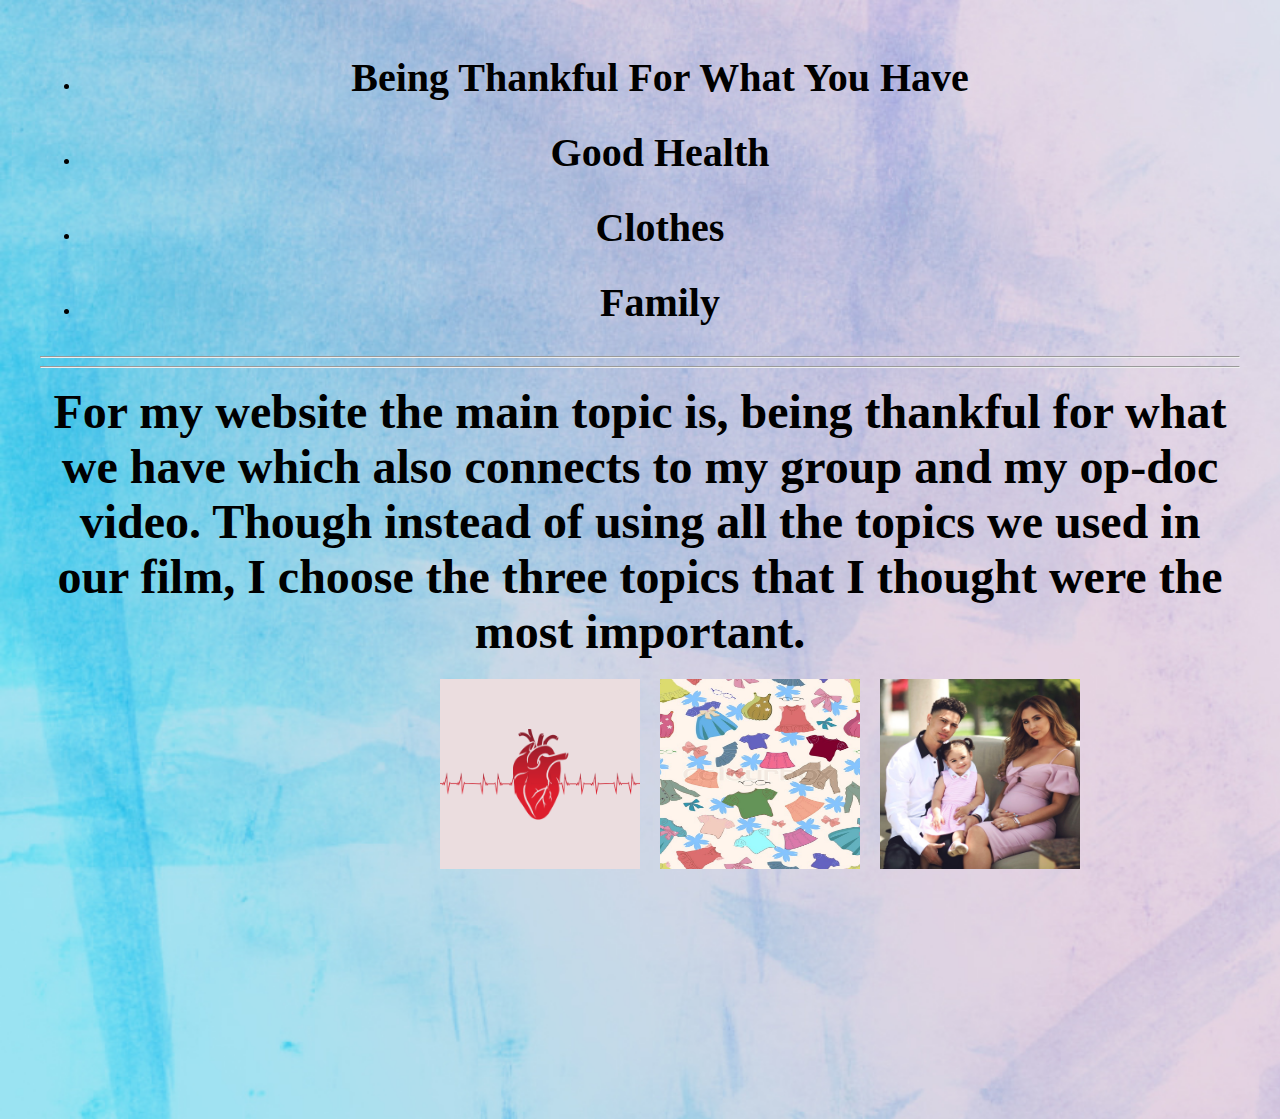
<file: index.html>
<!DOCTYPE html>
<html>
	<link href="stylesheet.css" type="text/css" rel="stylesheet">
	     <title>Being Thankful For What You Have</title>
	     <body class="indexbody"> 
	<ul>
         <li><b><a href="index.html">Being Thankful For What You Have</a><b></li>	
	     <li><b><a href="goodhealth.html">Good Health</a><b></li>    
	     <li><b><a href="clothes.html">Clothes</a><b></li>    
	     <li><b><a href="family.html">Family</a><b></li>
	</ul>
	<hr>
	<hr>
        <center><p><font size="30" font color="black">For my website the main topic is, being thankful for what we have which also connects to my group and my op-doc video. Though instead of using all the topics we used in our film, I choose the three topics that I thought were the most important.</font></p></center> 
     
</html>
 
        <div class="grid2">
		<div class="box2">
			<img src="images/IM-2.-Dash-Diet-The-Diet-Created-to-Help-Those-With-High-Blood-Pressure.gif"  height="190" width="200">
		</div>
		<div class="box3">
			<img src="images/clothesbackground.jpg"  height="190" width="200">
		</div>
		<div class="box4">
			<img src="images/acefamily.jpg"  height="190" width="200">
		
		</div>
	</div>
</file>
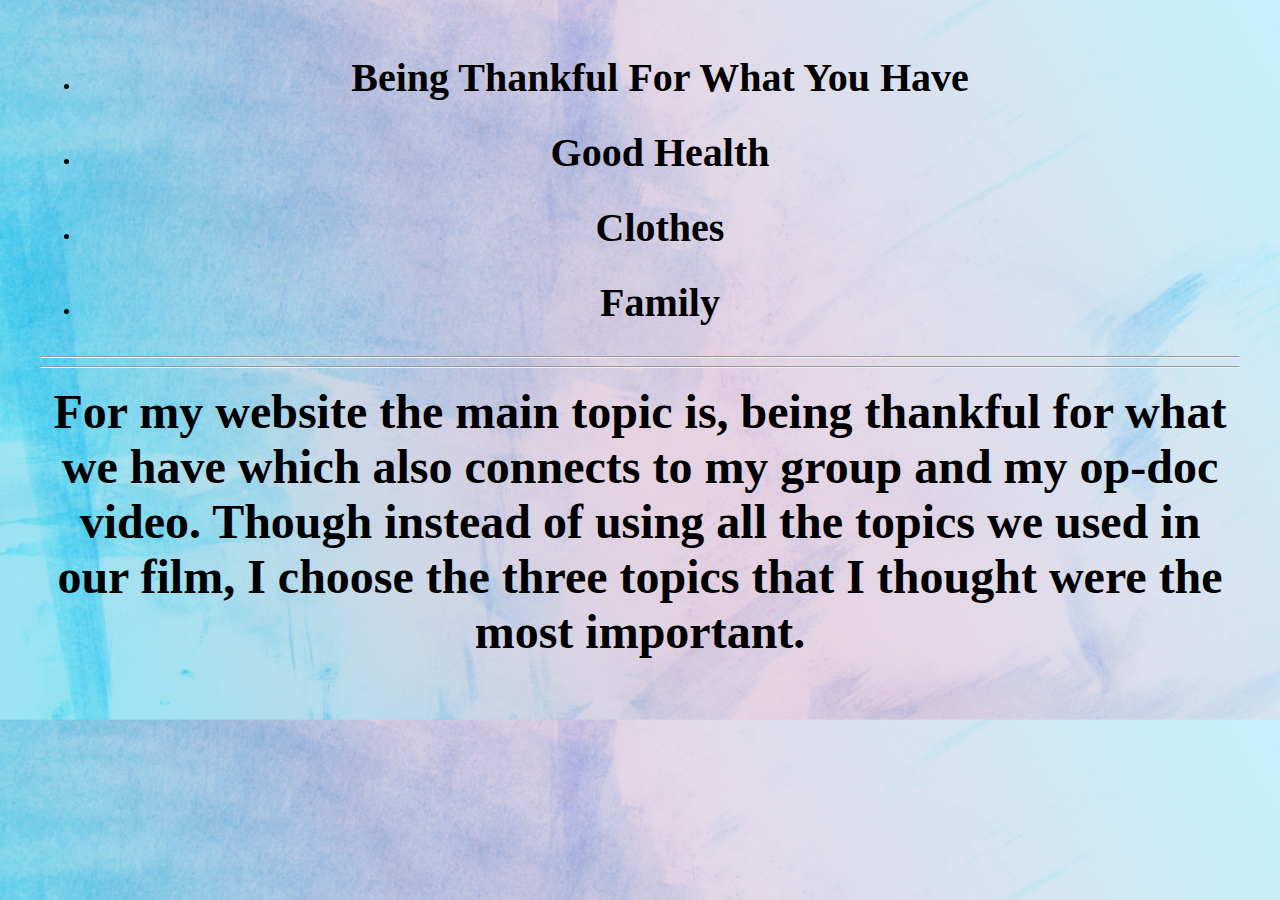
<file: Project 4/index.html>
<!DOCTYPE html>
<html>
	<link href="stylesheet.css" type="text/css" rel="stylesheet">
	<title>Being Thankful For What You Have</title>
	<body class="indexbody"> 
	<ul>
    <li><b><a href="index.html">Being Thankful For What You Have</a><b></li>	
	<li><b><a href="goodhealth.html">Good Health</a><b></li>    
	<li><b><a href="clothes.html">Clothes</a><b></li>    
	<li><b><a href="family.html">Family</a><b></li>
	</ul>
	<hr>
	<hr>
    <center><p><font size="30" font color="black">For my website the main topic is, being thankful for what we have which also connects to my group and my op-doc video. Though instead of using all the topics we used in our film, I choose the three topics that I thought were the most important.</font></p></center> 
     
</html>
</file>
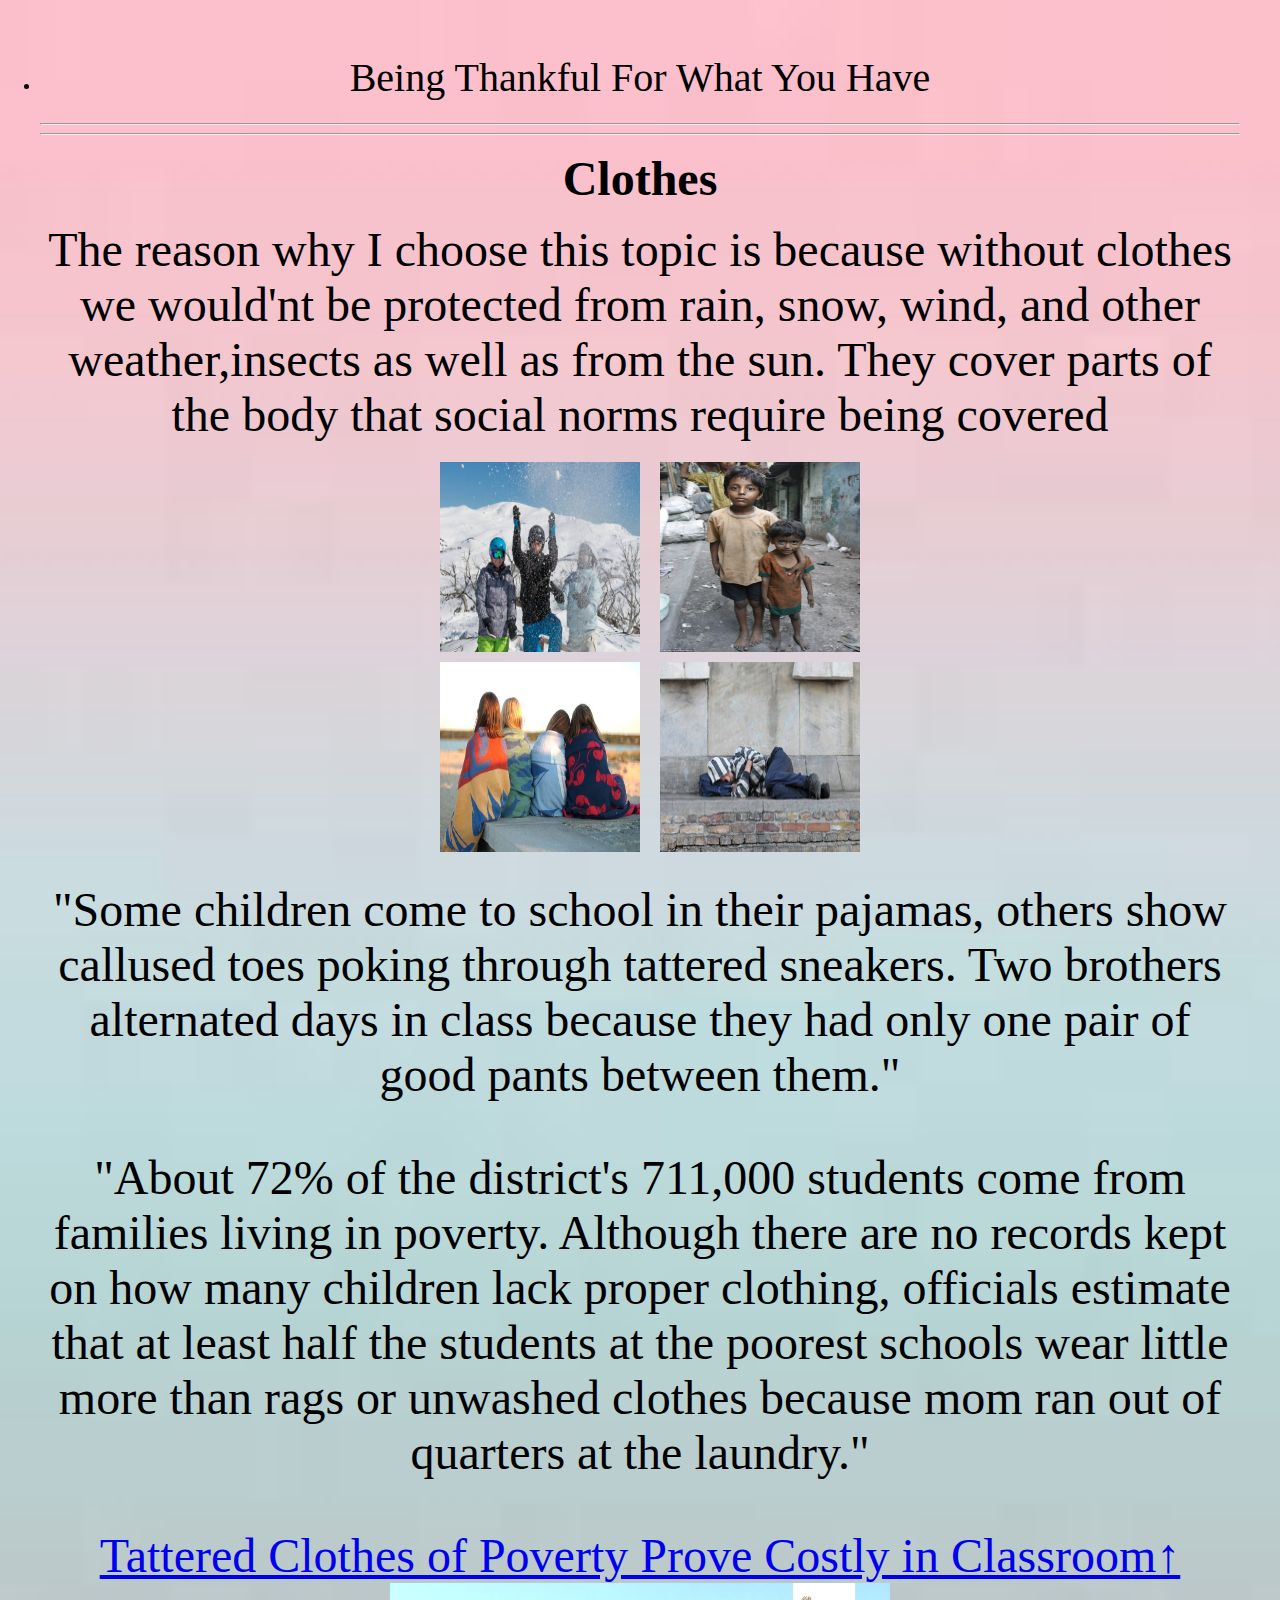
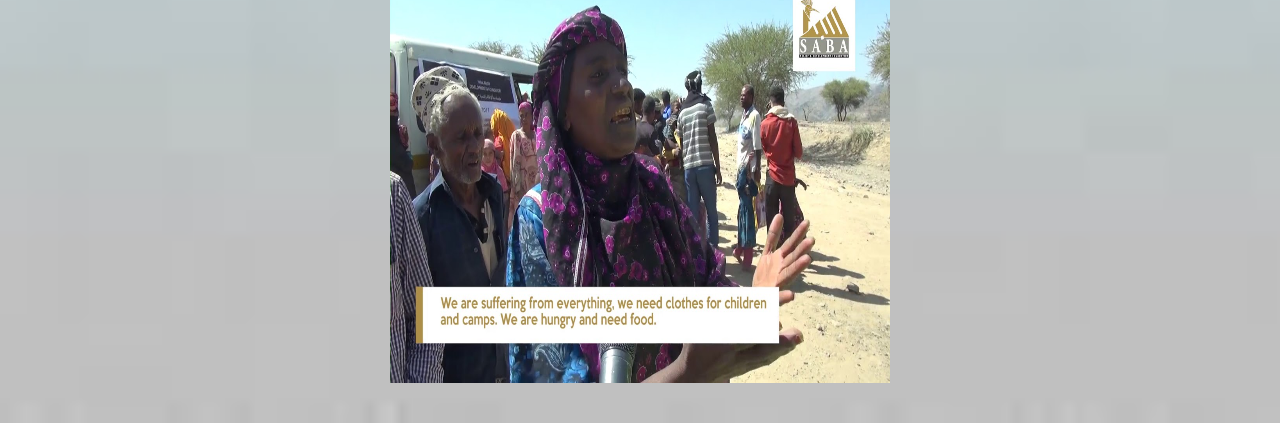
<file: clothes.html>
<!DOCTYPE html>
<html>
    <head>
	     <link href="stylesheet.css" type="text/css" rel="stylesheet">
	     <title>Clothes</title>
	</head>
	<body class="clothesbody"> 
          <li><a href="index.html">Being Thankful For What You Have</a></li>
	<hr>
	<hr>
	      <center><p><font size="50" font color="black"><b>Clothes</b></font></p></center>
          <center><p><font size="20" font color="black">The reason why I choose this topic is because without clothes we would'nt be protected from rain, snow, wind, and other weather,insects as well as from the sun. They cover parts of the body that social norms require being covered</font></p></center> 
	</html>
	    
	<div class="container">
		<div class="box">
			<img src="images/snowww.jpg"  height="190" width="200">
		</div>
		<div class="box">
			<img src="images/povertykids.jpg"  height="190" width="200">
		</div>
		<div class="box">
			<img src="images/blanketsss.jpeg"  height="190" width="200">
		</div>
		<div class="box">
			<img src="images/noblankettt.jpg"  height="190" width="200">
		</div>
	 </div>
		  <center><p><font size="25" font color="black">"Some children come to school in their pajamas, others show callused toes poking through tattered sneakers. Two brothers alternated days in class because they had only one pair of good pants between them."</p>
          <center><p><font size="25" font color="black">"About 72% of the district's 711,000 students come from families living in poverty. Although there are no records kept on how many children lack proper clothing, officials estimate that at least half the students at the poorest schools wear little more than rags or unwashed clothes because mom ran out of quarters at the laundry."</p><a href="http://articles.latimes.com/2000/feb/20/local/me-739" target="_blank">Tattered Clothes of Poverty Prove Costly in Classroom&#8593 </a>
          <center><img src="images/inneed.jpg" align="center" height="400" width="500" ></a></center>
</file>
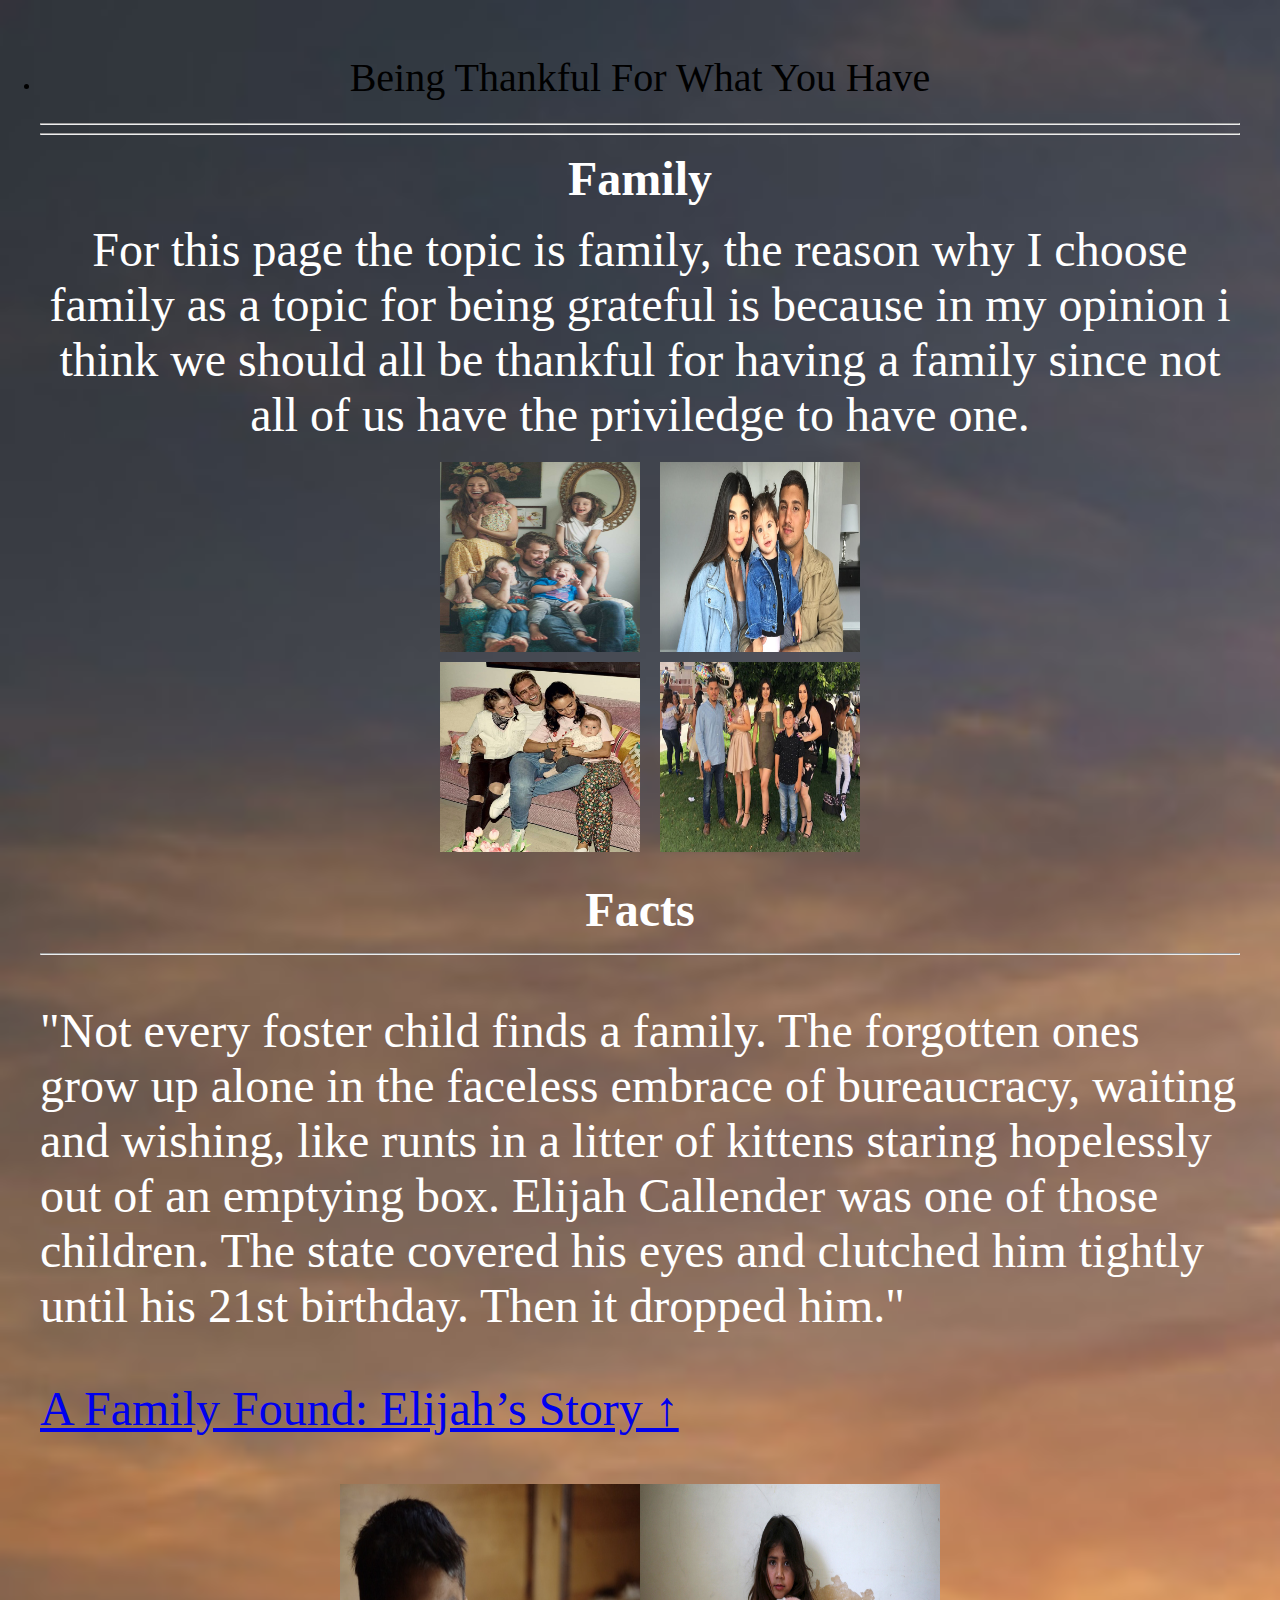
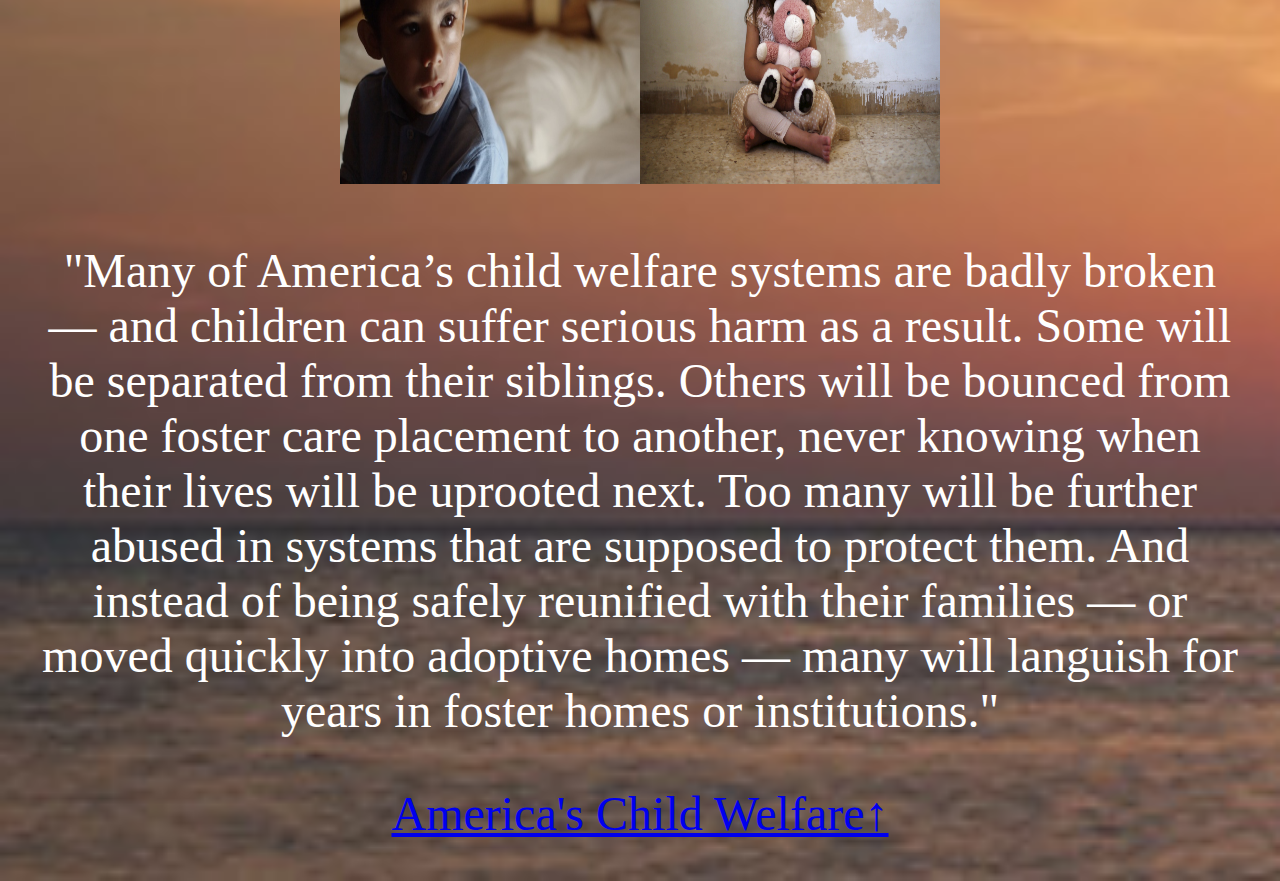
<file: family.html>
<!DOCTYPE html>
<html>
	<head>
		<link href="stylesheet.css" type="text/css" rel="stylesheet">
		<title>Family</title>
	</head>
	<body class="familybody"> 
		<li><a href="index.html">Being Thankful For What You Have</a></li>
	<hr>
	<hr>
		<center><p><font size="50" font color="white"><b>Family</b></font></p></center> 
		<center><p><font size="10" font color="white">For this page the topic is family, the reason why I choose family as a topic for being grateful is because in my opinion i think we should all be thankful for having a family since not all of us have the priviledge to have one.</font></p></center> 

	
	<div class="container">
		<div class="box">
			<img src="images/familytogether.jpg"  height="190" width="200">
		</div>
		<div class="box">
			<img src="images/bramtyfamily.jpg"  height="190" width="200">
		</div>
		<div class="box">
			<img src="images/IMG_6161.jpg"  height="190" width="200">
		</div>
		<div class="box">
			<img src="images/IMG_6160.jpg"  height="190" width="200">
		</div>
	</div>
        
			<center><p><font size="50" font color="white"><b>Facts</b></font></p></center> 
		<hr>
			<font size="25"><font color="white"><p>"Not every foster child finds a family. The forgotten ones grow up alone in the faceless embrace of bureaucracy, waiting and wishing, like runts in a litter of kittens staring hopelessly out of an emptying box. Elijah Callender was one of those children. The state covered his eyes and clutched him tightly until his 21st birthday. Then it dropped him."</p><a href="https://yougottabelieve.org/a-family-found-elijahs-story/" target="_blank">A Family Found: Elijah’s Story &#8593 </a></p>
			    <center><img src="images/fostercarekid.PNG"  height="300" width="300"><img src="images/girlnofamily.jpg"  height="300" width="300">
            <font size="15"><font color="white"><p>"Many of America’s child welfare systems are badly broken — and children can suffer serious harm as a result. Some will be separated from their siblings. Others will be bounced from one foster care placement to another, never knowing when their lives will be uprooted next. Too many will be further abused in systems that are supposed to protect them. And instead of being safely reunified with their families — or moved quickly into adoptive homes — many will languish for years in foster homes or institutions."</p><a href="http://www.childrensrights.org/newsroom/fact-sheets/foster-care/" target="_blank"> America's Child Welfare&#8593 </a>
</file>
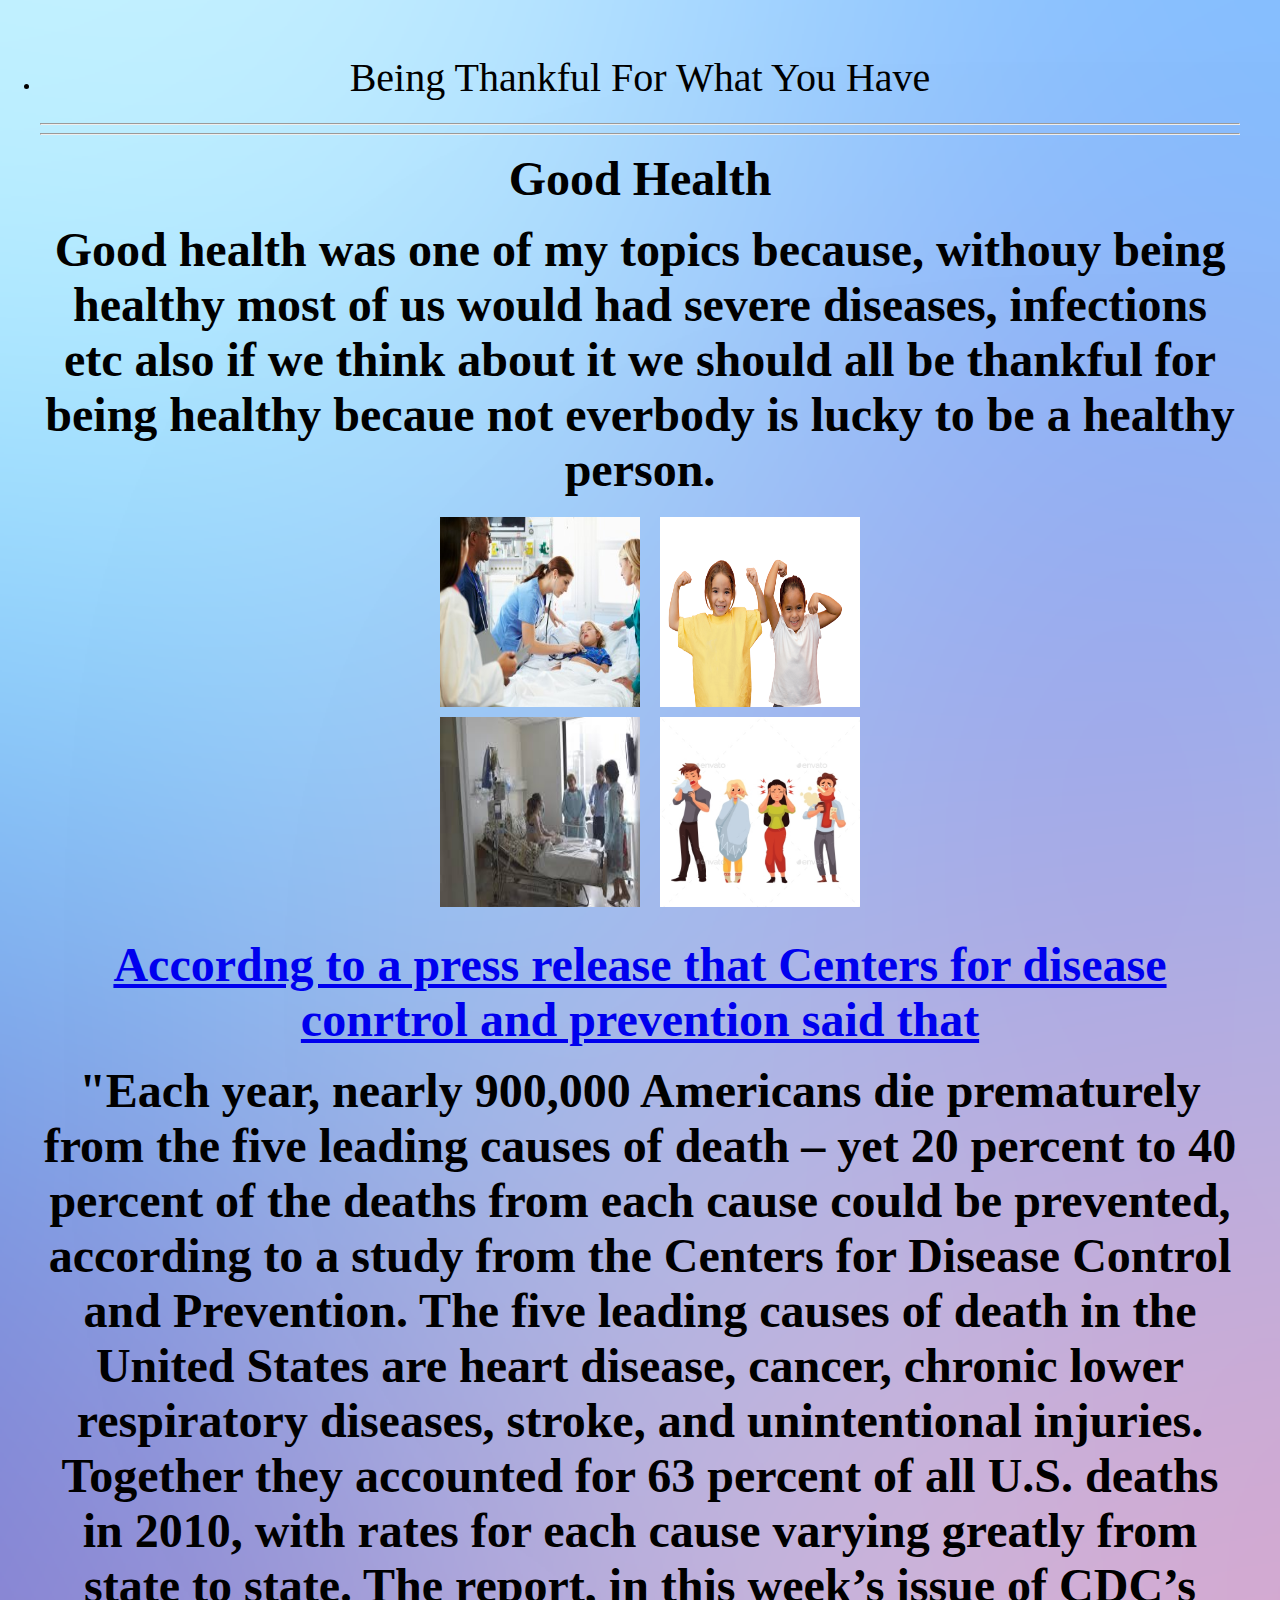
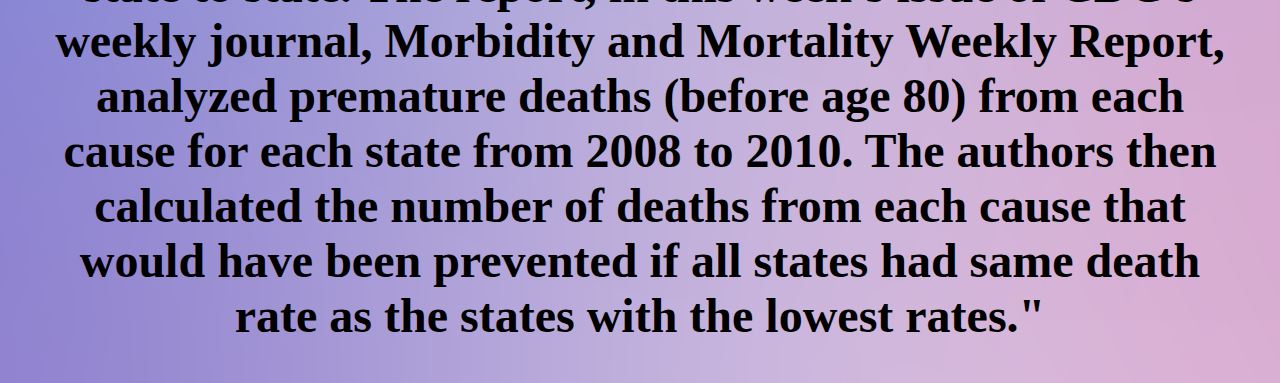
<file: goodhealth.html>
<!DOCTYPE html>
<html>
	<head>
	      <link href="stylesheet.css" type="text/css" rel="stylesheet">
	      <title>Good Health</title>
	</head>
	<body class="goodhealthbody"> 
           <li><a href="index.html">Being Thankful For What You Have</a></li>
	<hr>
	<hr>
        <center><p><font size="50" font color="black"><b>Good Health</b></font></p></center> 
    </html>
	<center><p><b><font size="10" font color="black">Good health was one of my topics because, withouy being healthy most of us would had severe diseases, infections etc also if we think about it we should all be thankful for being healthy becaue not everbody is lucky to be a healthy person.</font><b></p></center>
            
	<div class="container">
		<div class="box">
			<img src="images/kidsinhospital.jpg"  height="190" width="200">
		</div>
		<div class="box">
			<img src="images/Kathleen-Holmes-and-Jon-Whitney.jpg"  height="190" width="200">
		</div>
		<div class="box">
			<img src="images/inhospital.jpg"  height="190" width="200">
		</div>
		<div class="box">
			<img src="images/preview.jpg"  height="190" width="200">
		</div>
	</div>

	<center><p><b><font size="10" font color="black"><a href="https://www.cdc.gov/media/releases/2014/p0501-preventable-deaths.html" target="_blank">Accordng to a press release that Centers for disease conrtrol and prevention said that</a></p> "Each year, nearly 900,000 Americans die prematurely from the five leading causes of death – yet 20 percent to 40 percent of the deaths from each cause could be prevented, according to a study from the Centers for Disease Control and Prevention.

The five leading causes of death in the United States are heart disease, cancer, chronic lower respiratory diseases, stroke, and unintentional injuries. Together they accounted for 63 percent of all U.S. deaths in 2010, with rates for each cause varying greatly from state to state. The report, in this week’s issue of CDC’s weekly journal, Morbidity and Mortality Weekly Report, analyzed premature deaths (before age 80) from each cause for each state from 2008 to 2010. The authors then calculated the number of deaths from each cause that would have been prevented if all states had same death rate as the states with the lowest rates."</font><b></p></center>
</file>
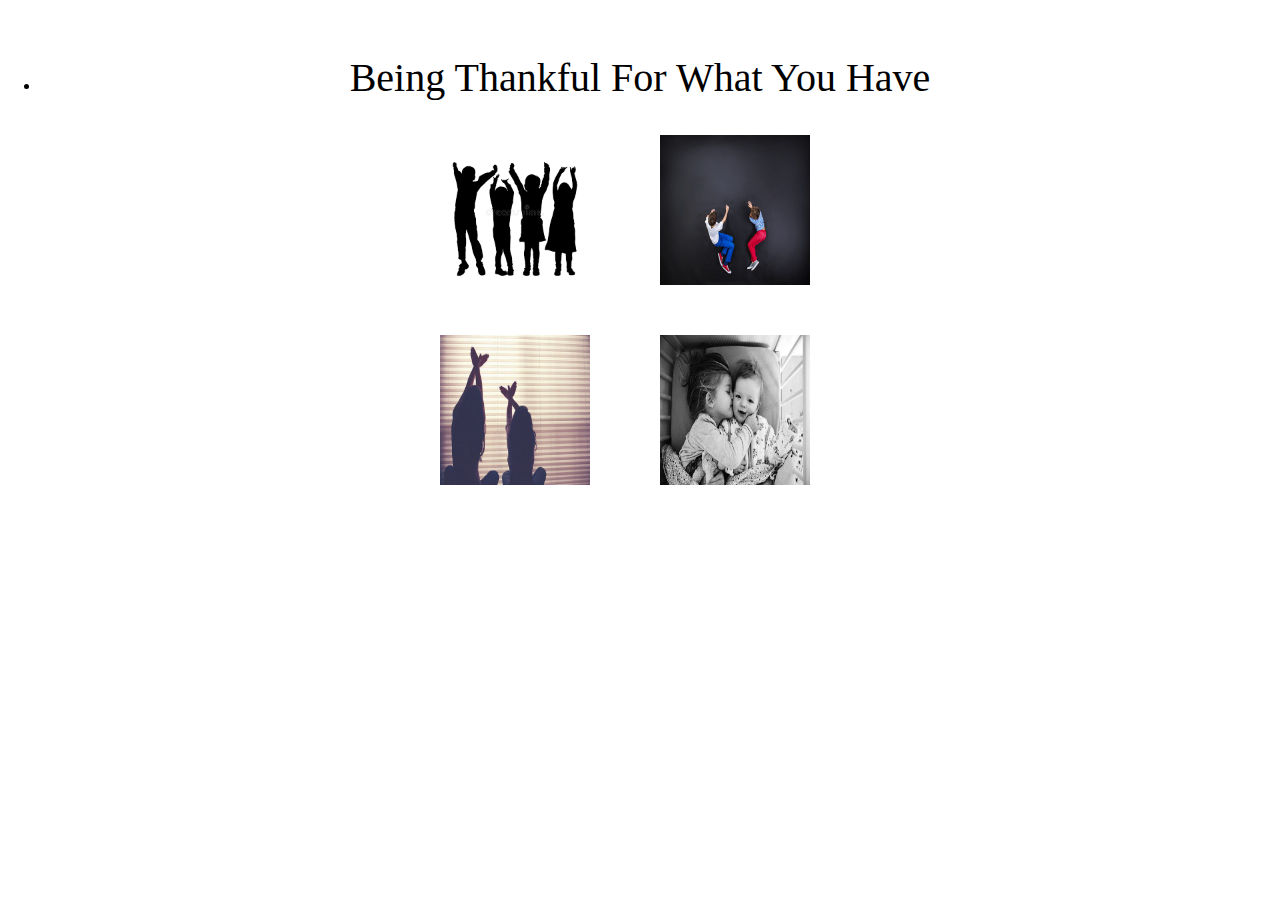
<file: siblings.html>
<!DOCTYPE html>
<html>
    <head>
	<link href="stylesheet.css" type="text/css" rel="stylesheet">
	<title>Siblings</title>
	</head>
	<body class="siblingsbody"> 
    <li><a href="index.html">Being Thankful For What You Have</a></li>
  <div class="container">
  <div class="box"><img src="images/brotherssis.png"  height="150" width="150"></div>
  <div class="box"><img src="images/secondsiblings.jpg"  height="150" width="150"></div>
  <div class="box"><img src="images/thridsiblings.jpg"  height="150" width="150"></div>
  <div class="box"><img src="images/fourthsiblings.jpg" height="150" width="150"></div>
</div>
</html>
</file>
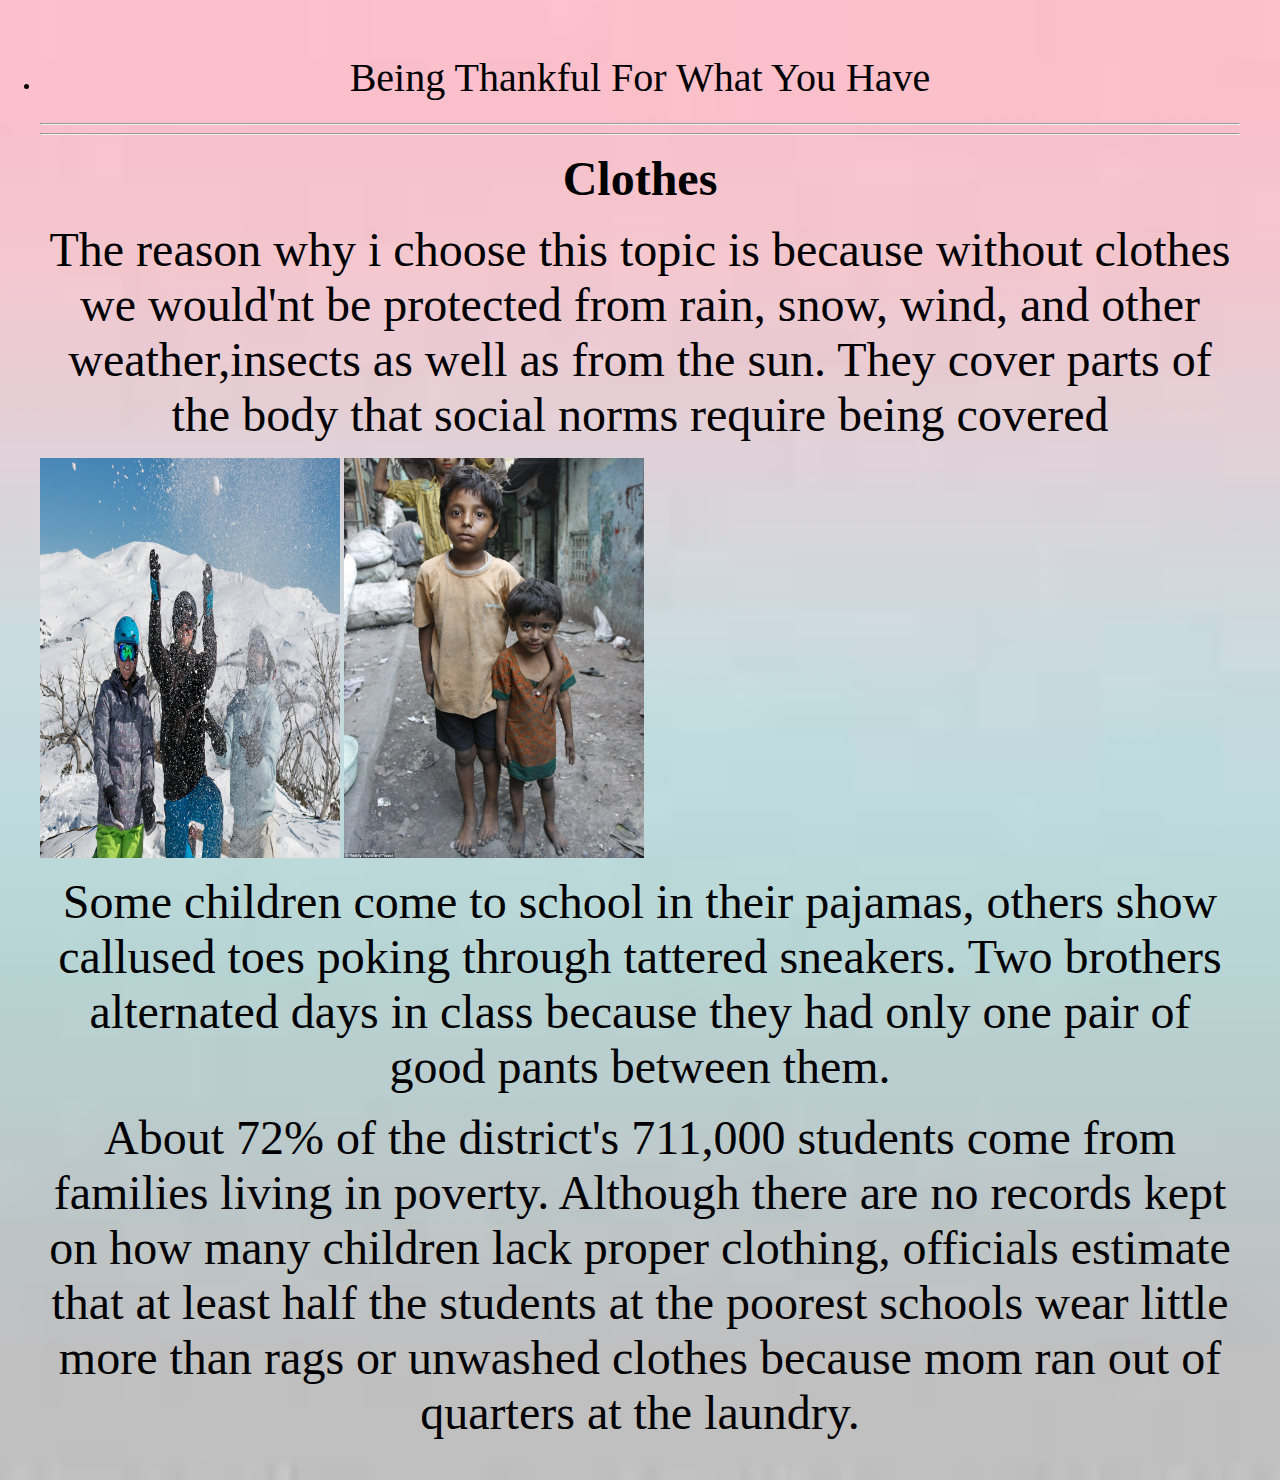
<file: Project 4/clothes.html>
<!DOCTYPE html>
<html>
    <head>
	     <link href="stylesheet.css" type="text/css" rel="stylesheet">
	     <title>Clothes</title>
	</head>
	<body class="clothesbody"> 
          <li><a href="index.html">Being Thankful For What You Have</a></li>
	<hr>
	<hr>
	      <center><p><font size="50" font color="black"><b>Clothes</b></font></p></center>
          <center><p><font size="20" font color="black">The reason why i choose this topic is because without clothes we would'nt be protected from rain, snow, wind, and other weather,insects as well as from the sun. They cover parts of the body that social norms require being covered</font></p></center> 
	</html>
	    <align="left"><img src="images/snowww.jpg" align="center" height="400" width="300" ></a></center>
    	<align="left"><img src="images/povertykids.jpg" align="center" height="400" width="300" ></a></center> 
	
         <center><p><font size="15" font color="black">Some children come to school in their pajamas, others show callused toes poking through tattered sneakers. Two brothers alternated days in class because they had only one pair of good pants between them.</font></p></center> 
          <center><p><font size="15" font color="black">About 72% of the district's 711,000 students come from families living in poverty. Although there are no records kept on how many children lack proper clothing, officials estimate that at least half the students at the poorest schools wear little more than rags or unwashed clothes because mom ran out of quarters at the laundry.

</font></p></center>
</file>
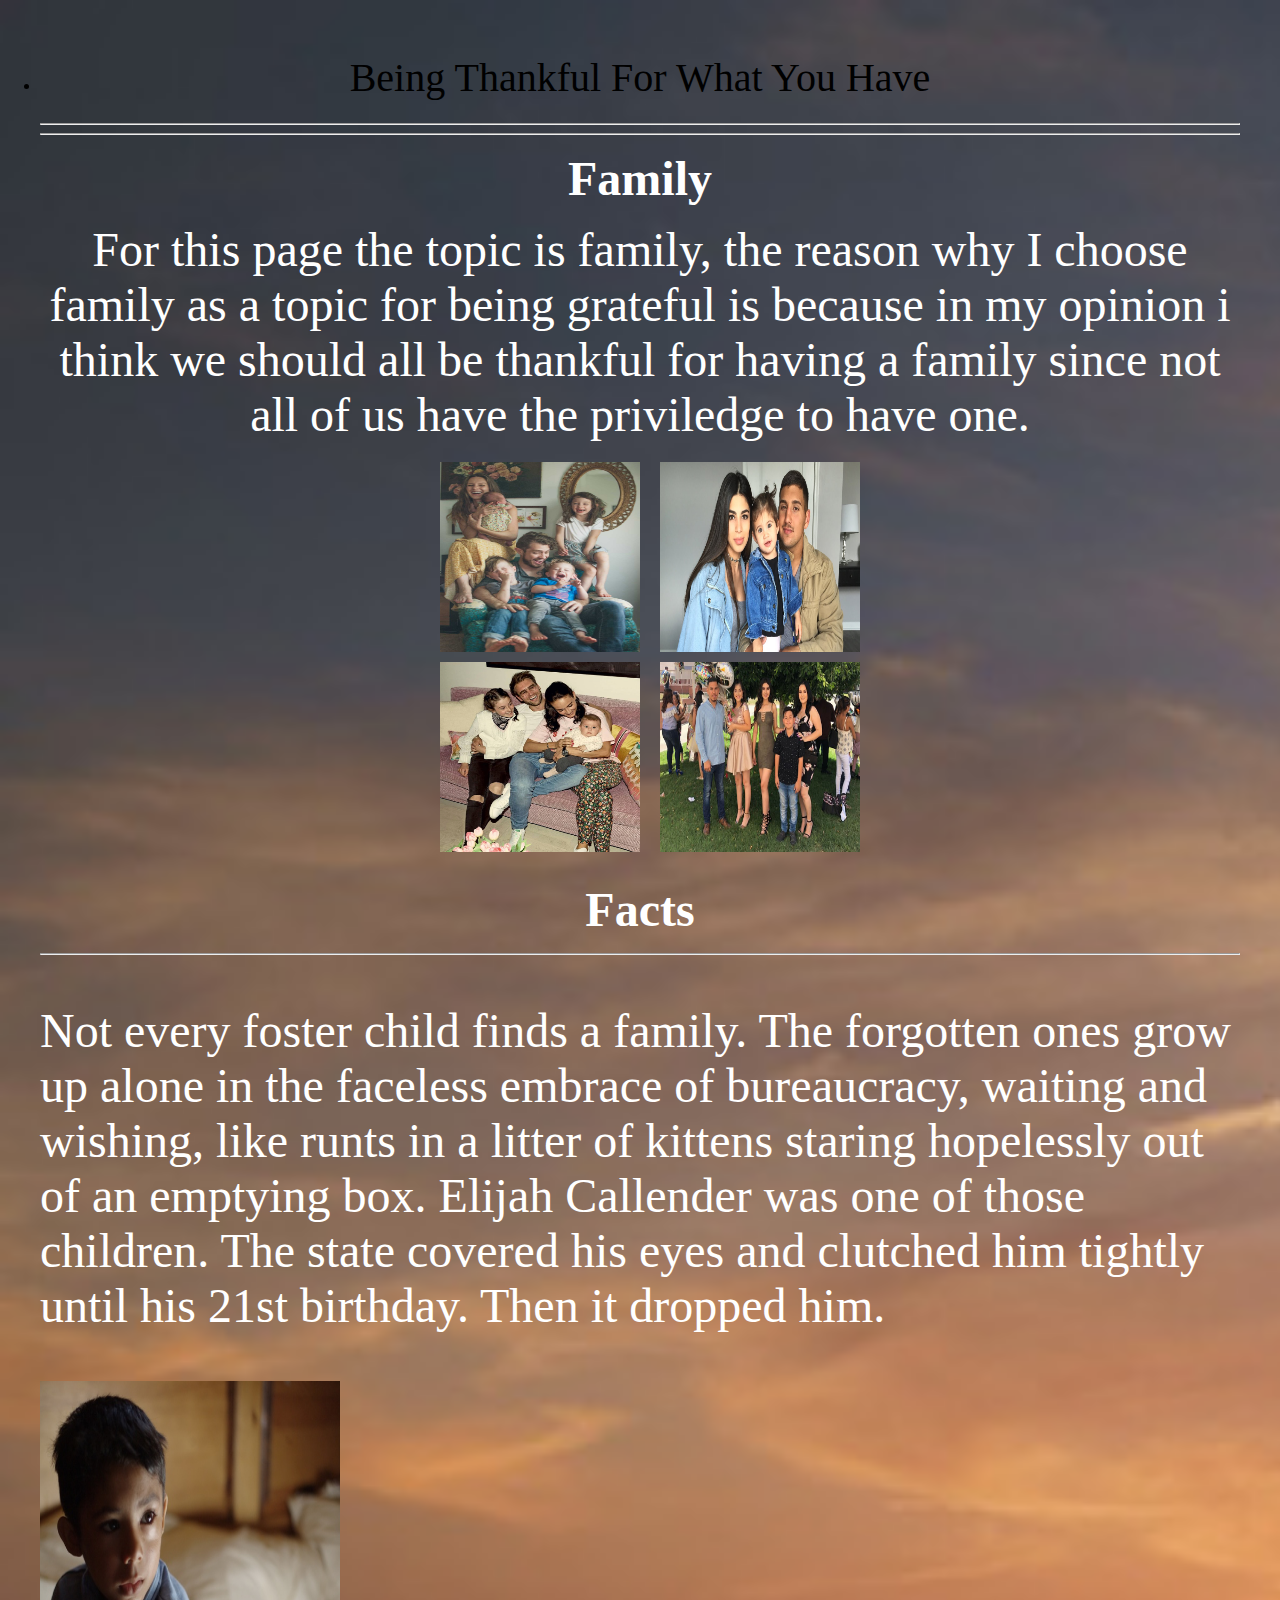
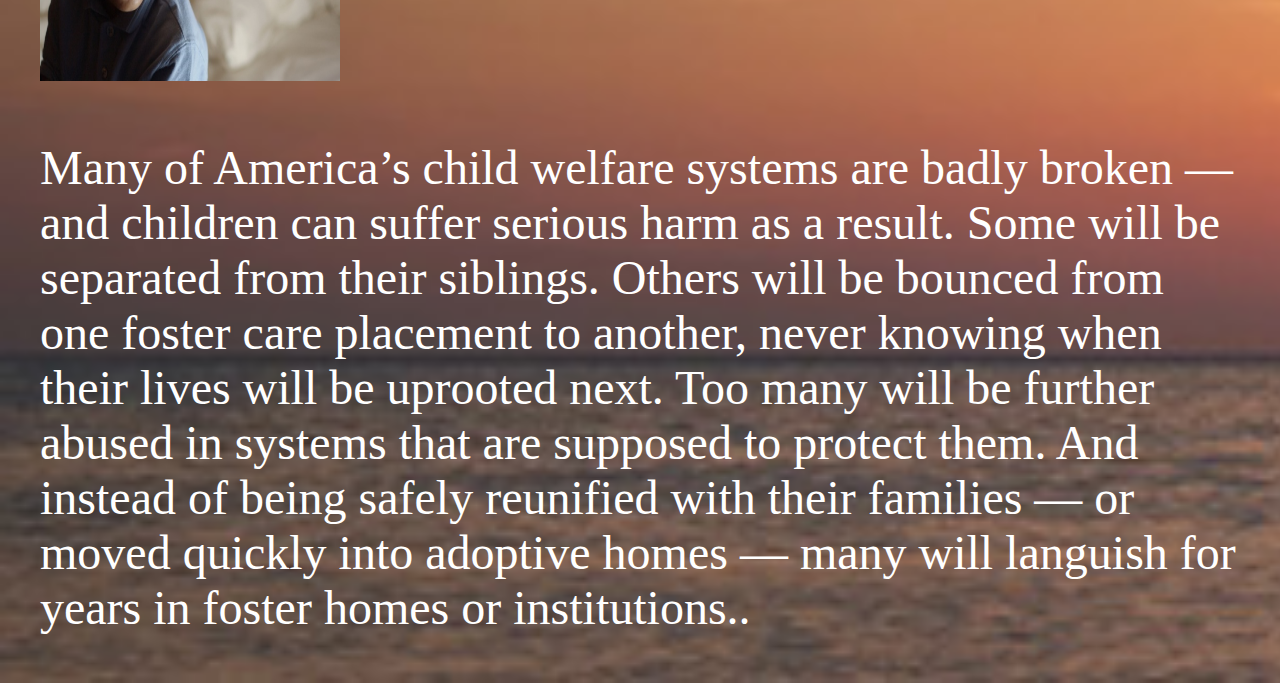
<file: Project 4/family.html>
<!DOCTYPE html>
<html>
	<head>
		<link href="stylesheet.css" type="text/css" rel="stylesheet">
		<title>Family</title>
	</head>
	<body class="familybody"> 
		<li><a href="index.html">Being Thankful For What You Have</a></li>
	<hr>
	<hr>
		<center><p><font size="50" font color="white"><b>Family</b></font></p></center> 
		<center><p><font size="10" font color="white">For this page the topic is family, the reason why I choose family as a topic for being grateful is because in my opinion i think we should all be thankful for having a family since not all of us have the priviledge to have one.</font></p></center> 

	
	<div class="container">
		<div class="box">
			<img src="images/familytogether.jpg"  height="190" width="200">
		</div>
		<div class="box">
			<img src="images/bramtyfamily.jpg"  height="190" width="200">
		</div>
		<div class="box">
			<img src="images/IMG_6161.jpg"  height="190" width="200">
		</div>
		<div class="box">
			<img src="images/IMG_6160.jpg"  height="190" width="200">
		</div>
	</div>
        
			<center><p><font size="50" font color="white"><b>Facts</b></font></p></center> 
		<hr>
			<font size="25"><font color="white"><p>Not every foster child finds a family. The forgotten ones grow up alone in the faceless embrace of bureaucracy, waiting and wishing, like runts in a litter of kittens staring hopelessly out of an emptying box. Elijah Callender was one of those children. The state covered his eyes and clutched him tightly until his 21st birthday. Then it dropped him.</p>
			    <img src="images/fostercarekid.PNG"  height="300" width="300">
            <font size="15"><font color="white"><p>Many of America’s child welfare systems are badly broken — and children can suffer serious harm as a result. Some will be separated from their siblings. Others will be bounced from one foster care placement to another, never knowing when their lives will be uprooted next. Too many will be further abused in systems that are supposed to protect them. And instead of being safely reunified with their families — or moved quickly into adoptive homes — many will languish for years in foster homes or institutions..</p>
</file>
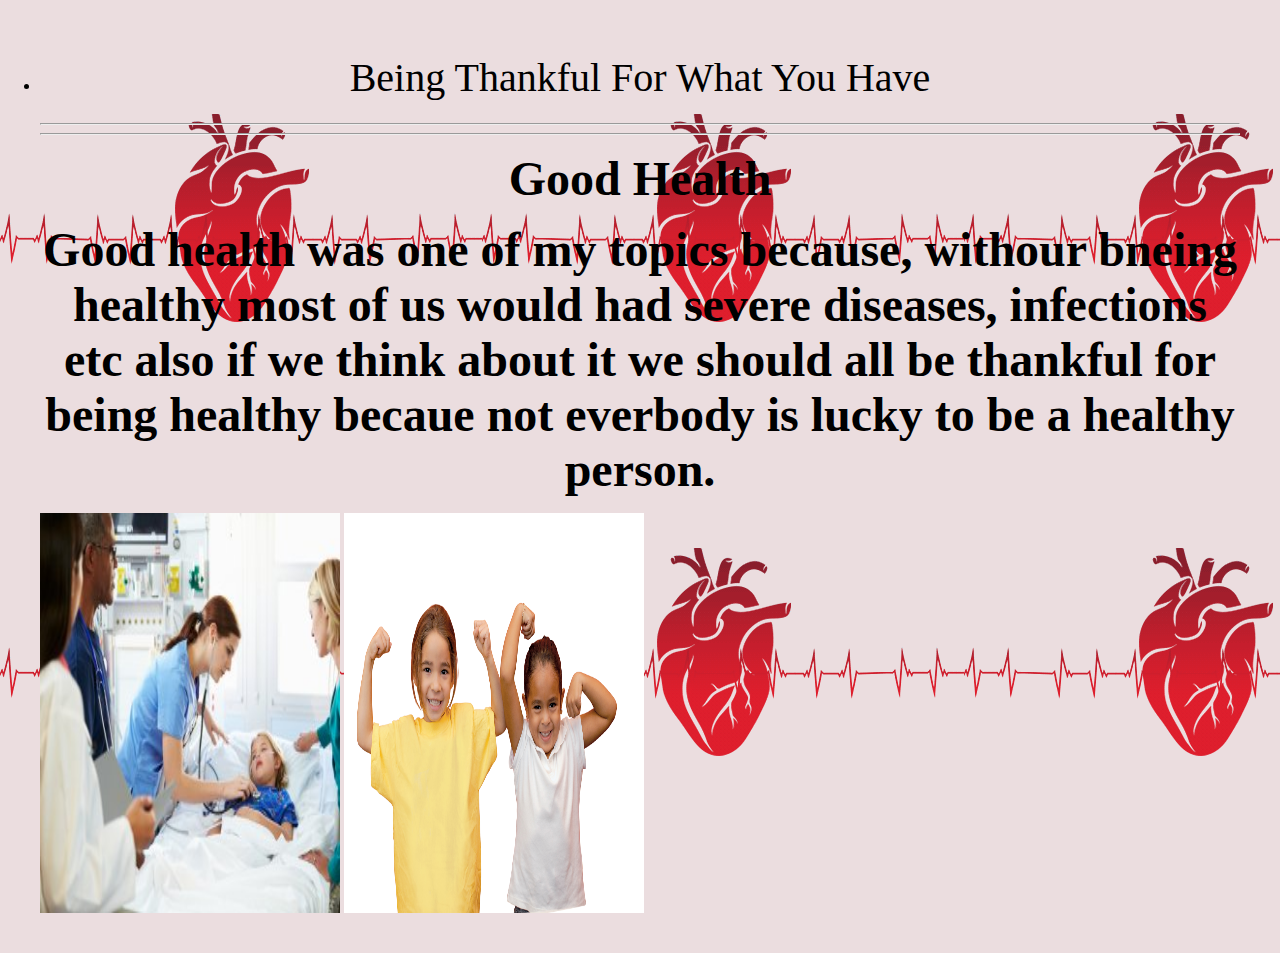
<file: Project 4/goodhealth.html>
<!DOCTYPE html>
<html>
	<head>
	      <link href="stylesheet.css" type="text/css" rel="stylesheet">
	      <title>Good Health</title>
	</head>
	<body class="goodhealthbody"> 
           <li><a href="index.html">Being Thankful For What You Have</a></li>
	<hr>
	<hr>
        <center><p><font size="50" font color="black"><b>Good Health</b></font></p></center> 
    </html>
	<center><p><b><font size="10" font color="black">Good health was one of my topics because, withour bneing healthy most of us would had severe diseases, infections etc also if we think about it we should all be thankful for being healthy becaue not everbody is lucky to be a healthy person.</font><b></p></center>
            	<align="left"><img src="images/kidsinhospital.jpg" align="center" height="400" width="300" ></a></center> 
	                        	<align="left"><img src="images/Kathleen-Holmes-and-Jon-Whitney.jpg" align="center" height="400" width="300" ></a></center>
</file>
<file: stylesheet.css>
.indexbody{
		background: url("images/brightsky.jpg") ;
		background-size: cover;
		cursor: url('images/cursor.png'), auto;
    } 
	
    li a{
    display: block;
    color: black;
    text-align: center;
    padding: 14px 16px;
    text-decoration: none;
	font-size: 40px;
	}

	body {
		margin: 40px;
	}

	.goodhealthbody {
	background: url("images/Background.png");
	background-size: cover;
	cursor: url('images/cursor.png'), auto;
    } 
	
	.clothesbody{
	background: url("images/images.jpg") ;
	background-size: cover;
	cursor: url('images/cursor.png'), auto;
    }  
	
	.familybody{
		background: url("images/beachback.jpg") ;
			 background-size: cover;
              cursor: url('images/cursor.png'), auto;
    } 
	
	
	margin:0;
	padding:0;
	box-sizing:border-box;
	}
	
	html{
		background-color:#eee;
	}
	.container{
		margin: 20px auto;
		width:400px;
		height:400px;
		display:grid;
		grid-template-columns: 200px 200px;
		grid-row: auto auto;
		grid-column-gap: 20px;
	}
	.box{
		align-items:center;
		justify-content:center;
	}
	
	.grid2{
		margin: 20px auto;
		width:400px;
		height:400px;
		display:grid;
		grid-template-columns: 200px 200px 200px;
		grid-row: auto auto;
		grid-column-gap: 20px;
	}
	
	.box2{ 
	     align-items:center;
		 grid-columns-start: 1;
         grid-column-end: span 1;
    }		 
	
	.box3{ 
	     align-items:center;
		 grid-columns-start: 2;
         grid-column-end: span 1;
    }	
	
	.box4{ 
	     align-items:center;
		 grid-columns-start: 3;
         grid-column-end: span 1;
    }
</file>
<file: Project 4/stylesheet.css>
.indexbody{
		background: url("images/brightsky.jpg") ;
		background-size: cover;
		cursor: url('images/cursor.png'), auto;
    } 
	
    li a{
    display: block;
    color: black;
    text-align: center;
    padding: 14px 16px;
    text-decoration: none;
	font-size: 40px;

}

body {
  margin: 40px;
}

.goodhealthbody {
	background: url("images/IM-2.-Dash-Diet-The-Diet-Created-to-Help-Those-With-High-Blood-Pressure.gif");
		    background-size: fit;
		        cursor: url('images/cursor.png'), auto;

    } 
	
	.clothesbody{
		background: url("images/images.jpg") ;
			background-size: cover;
				cursor: url('images/cursor.png'), auto;

    }  
	
	.familybody{
		background: url("images/beachback.jpg") ;
			 background-size: cover;
              cursor: url('images/cursor.png'), auto;
    } 
	
	
  margin:0;
  padding:0;
  box-sizing:border-box;
}
html{
  background-color:#eee;
}
.container{
  margin: 20px auto;
  width:400px;
  height:400px;
  display:grid;
  grid-template-columns: 200px 200px;
  grid-row: auto auto;
  grid-column-gap: 20px;
  
  .box{
    align-items:center;
    justify-content:center;
  }
</file>
